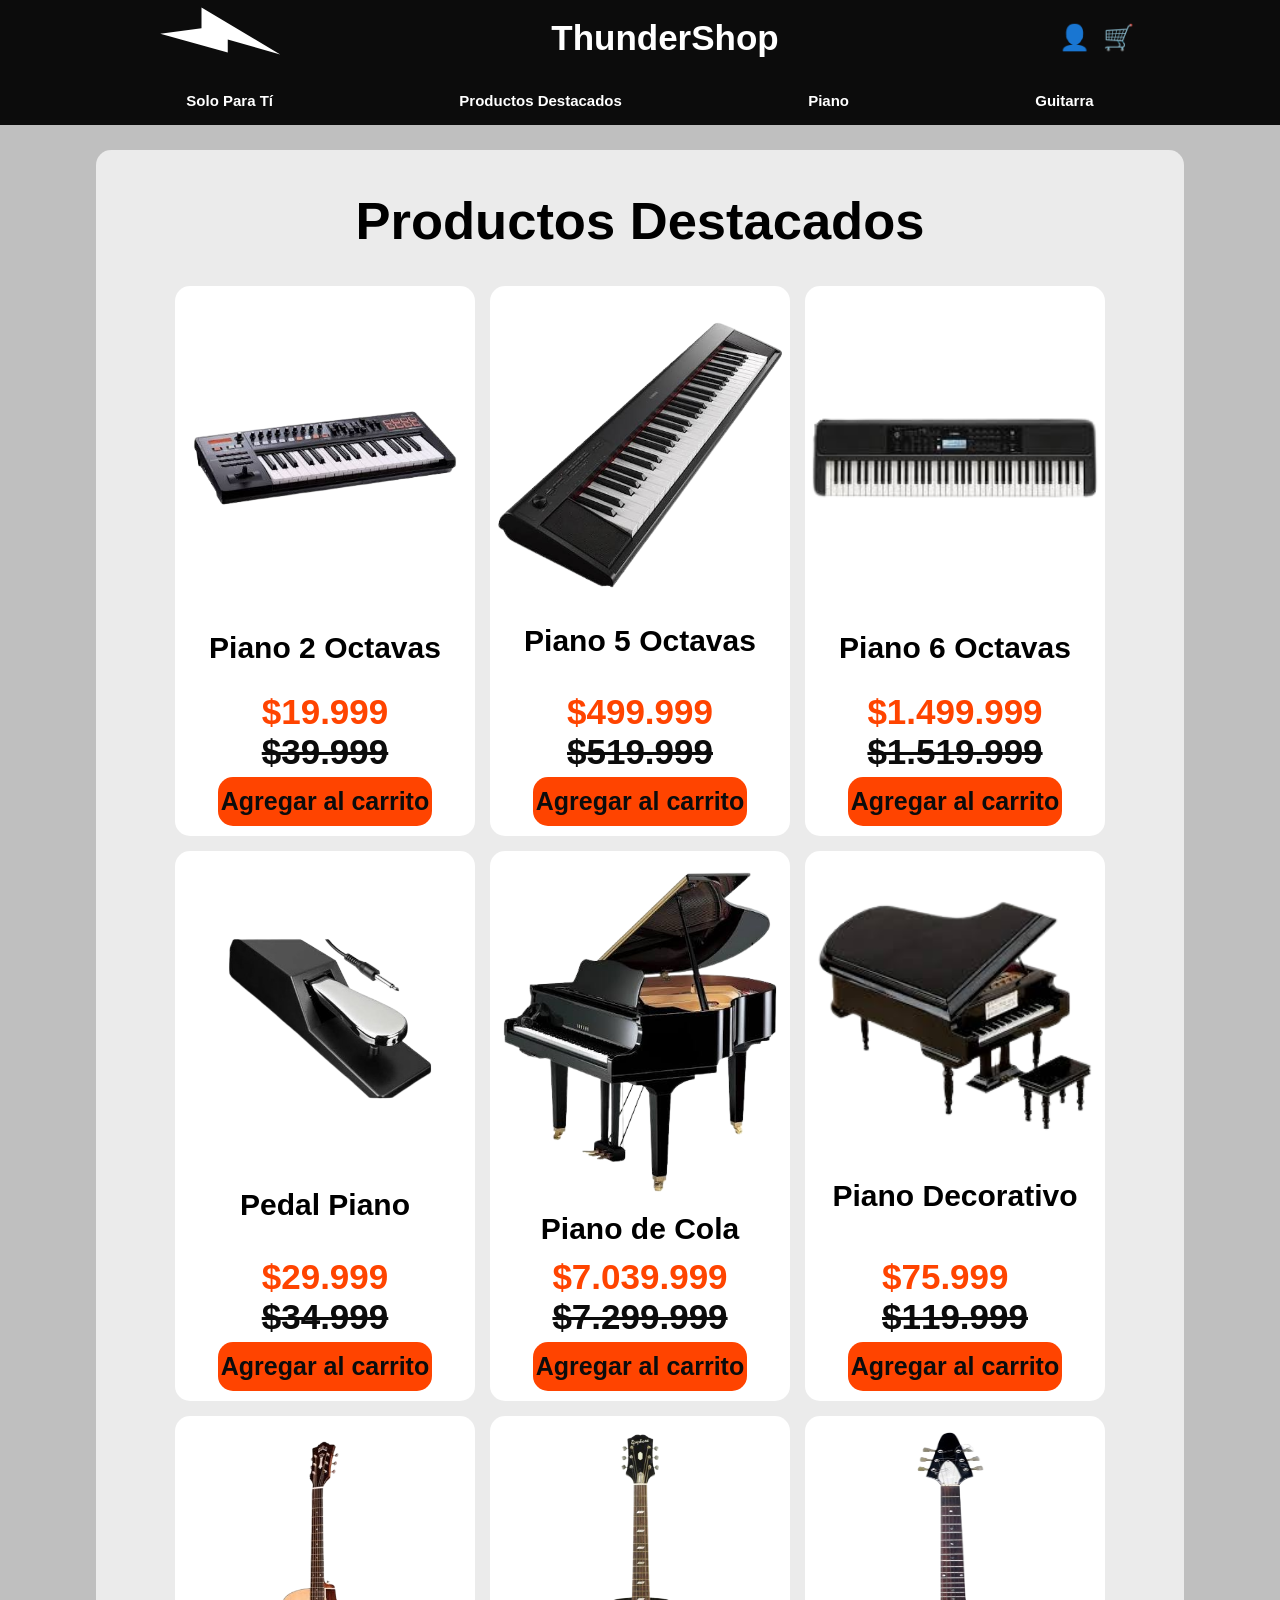
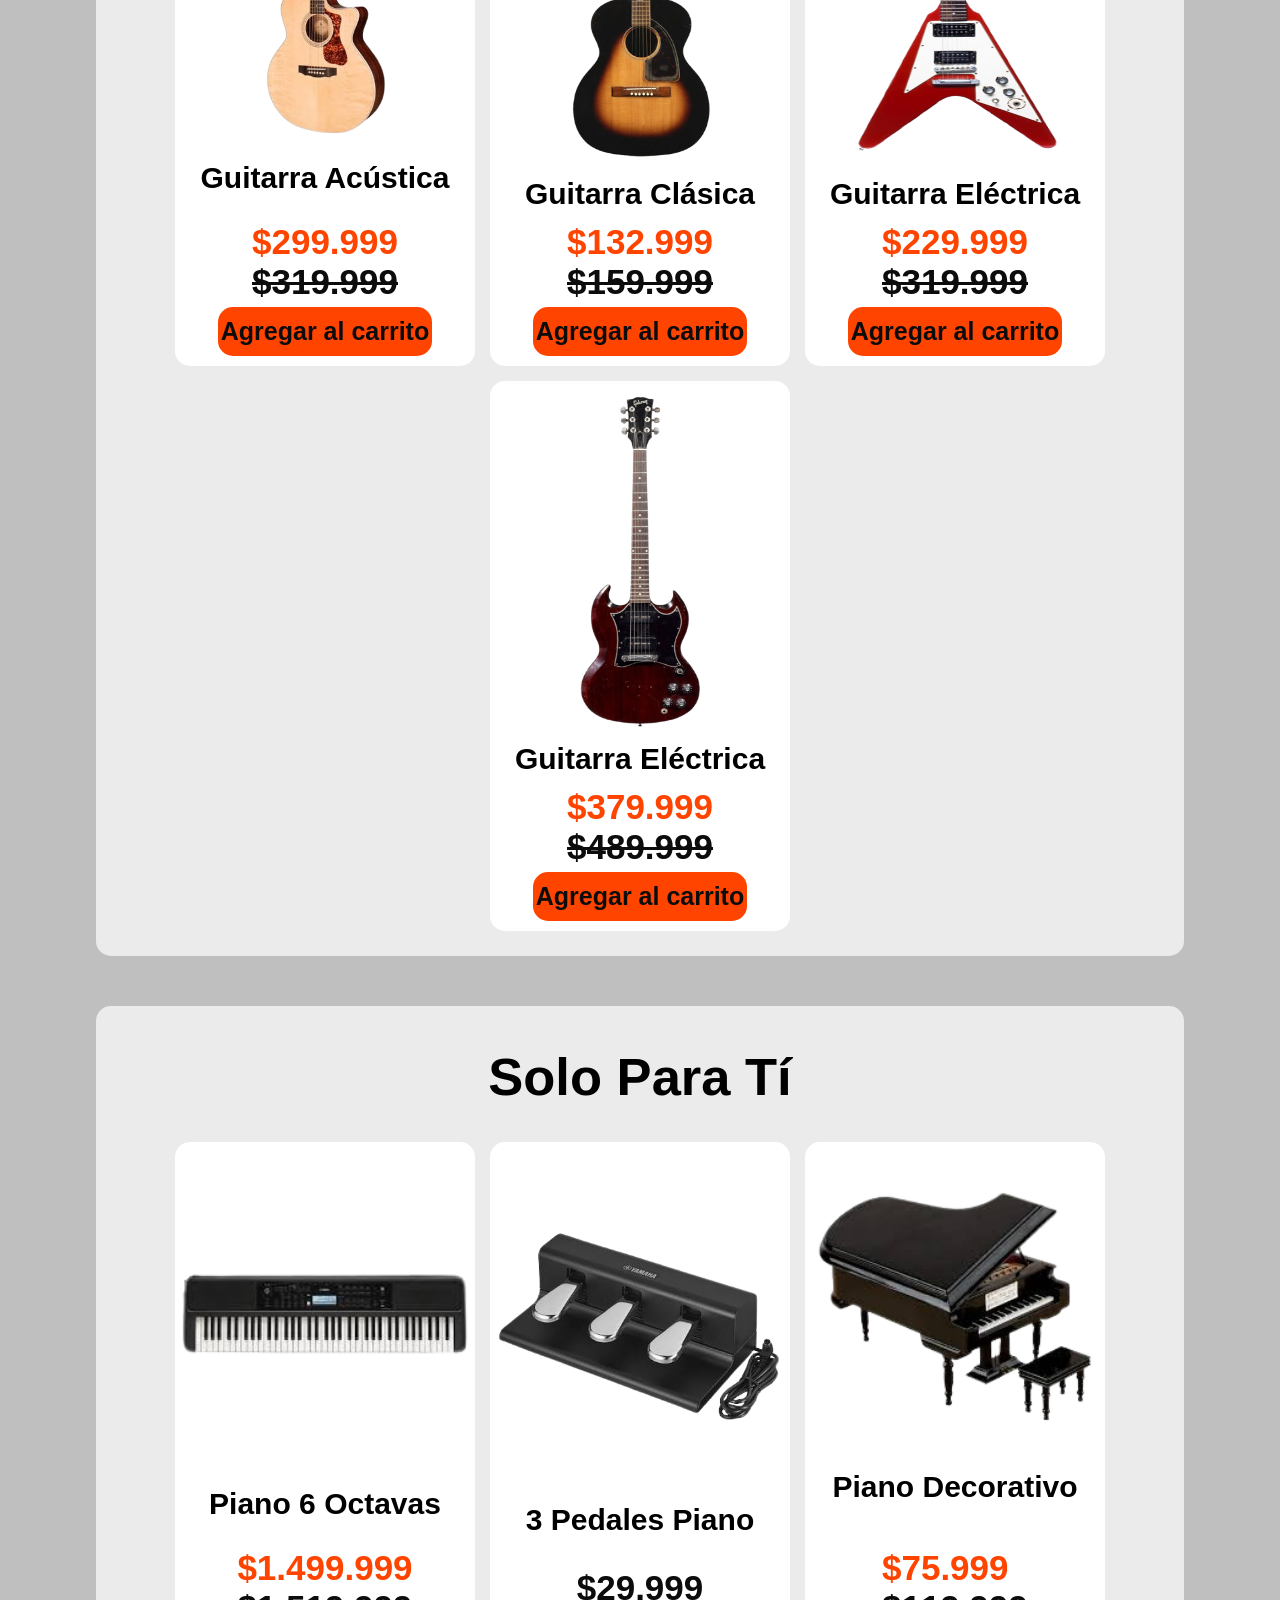
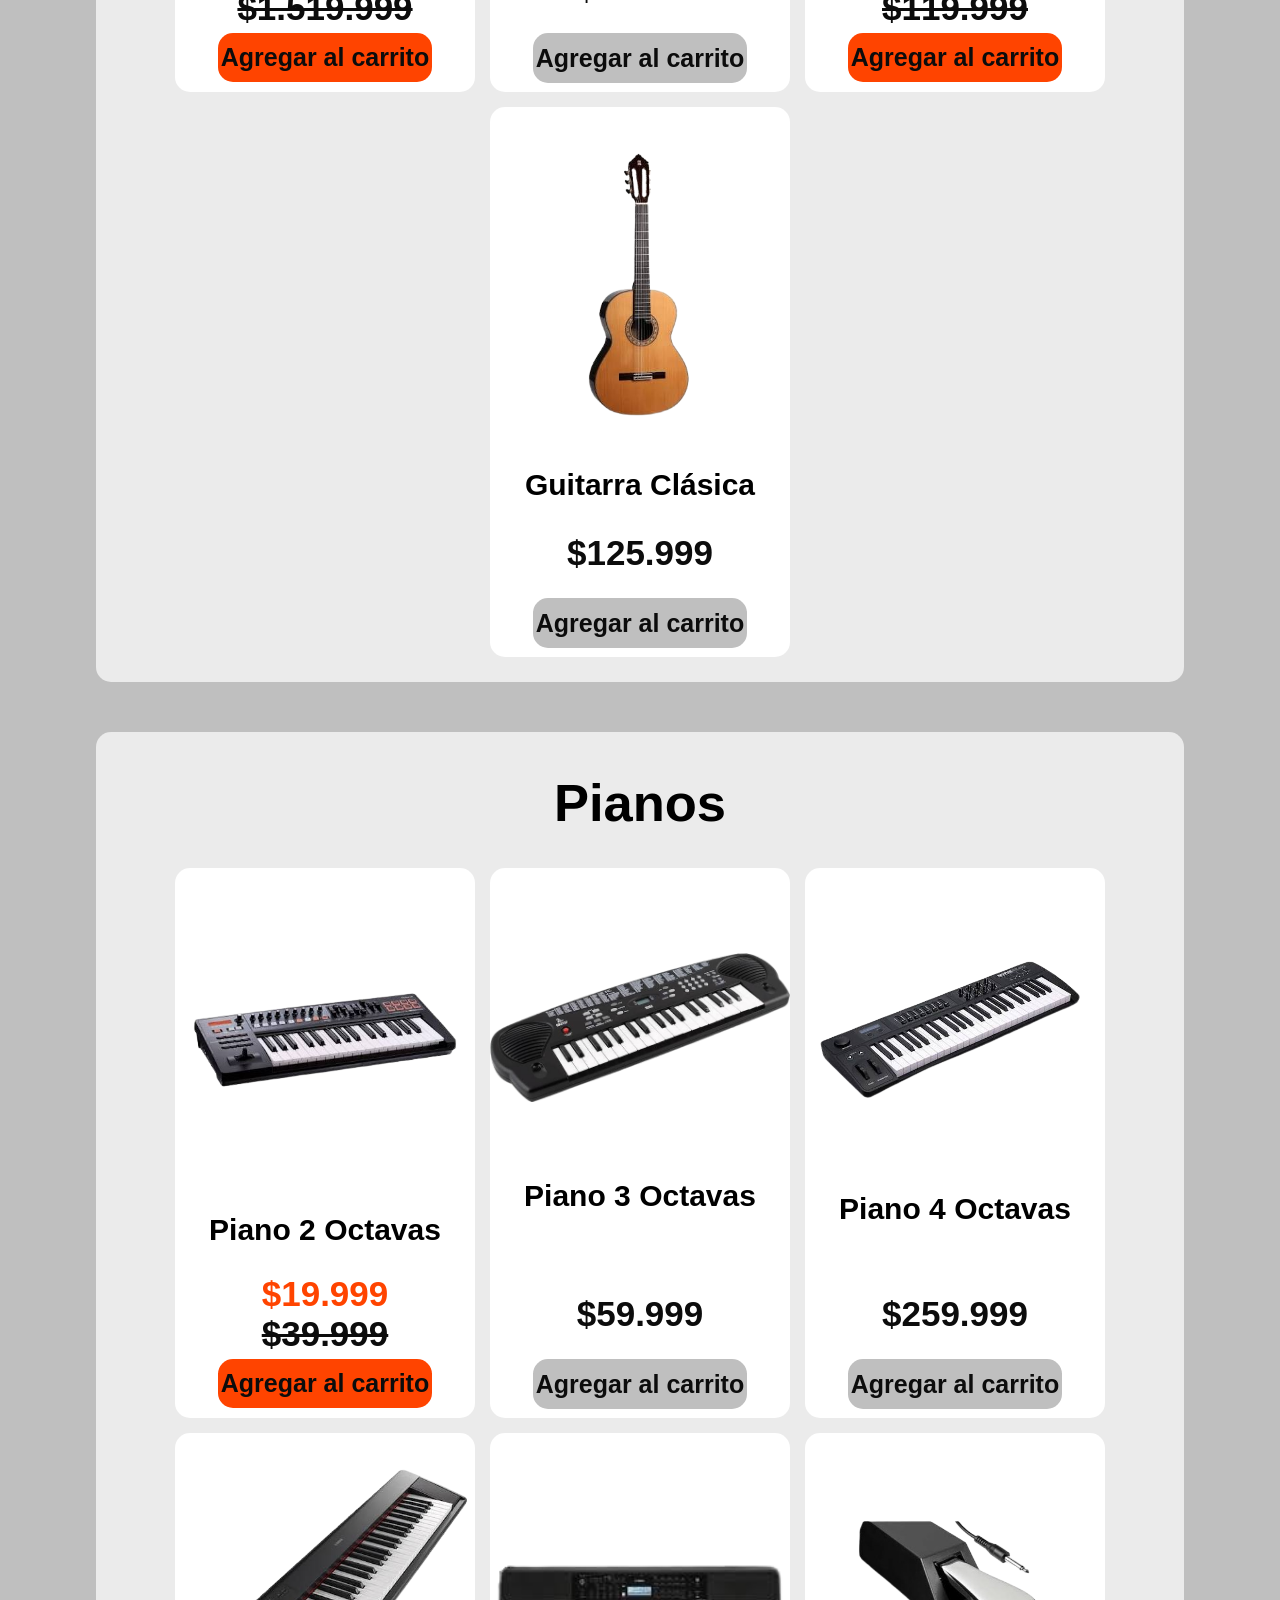
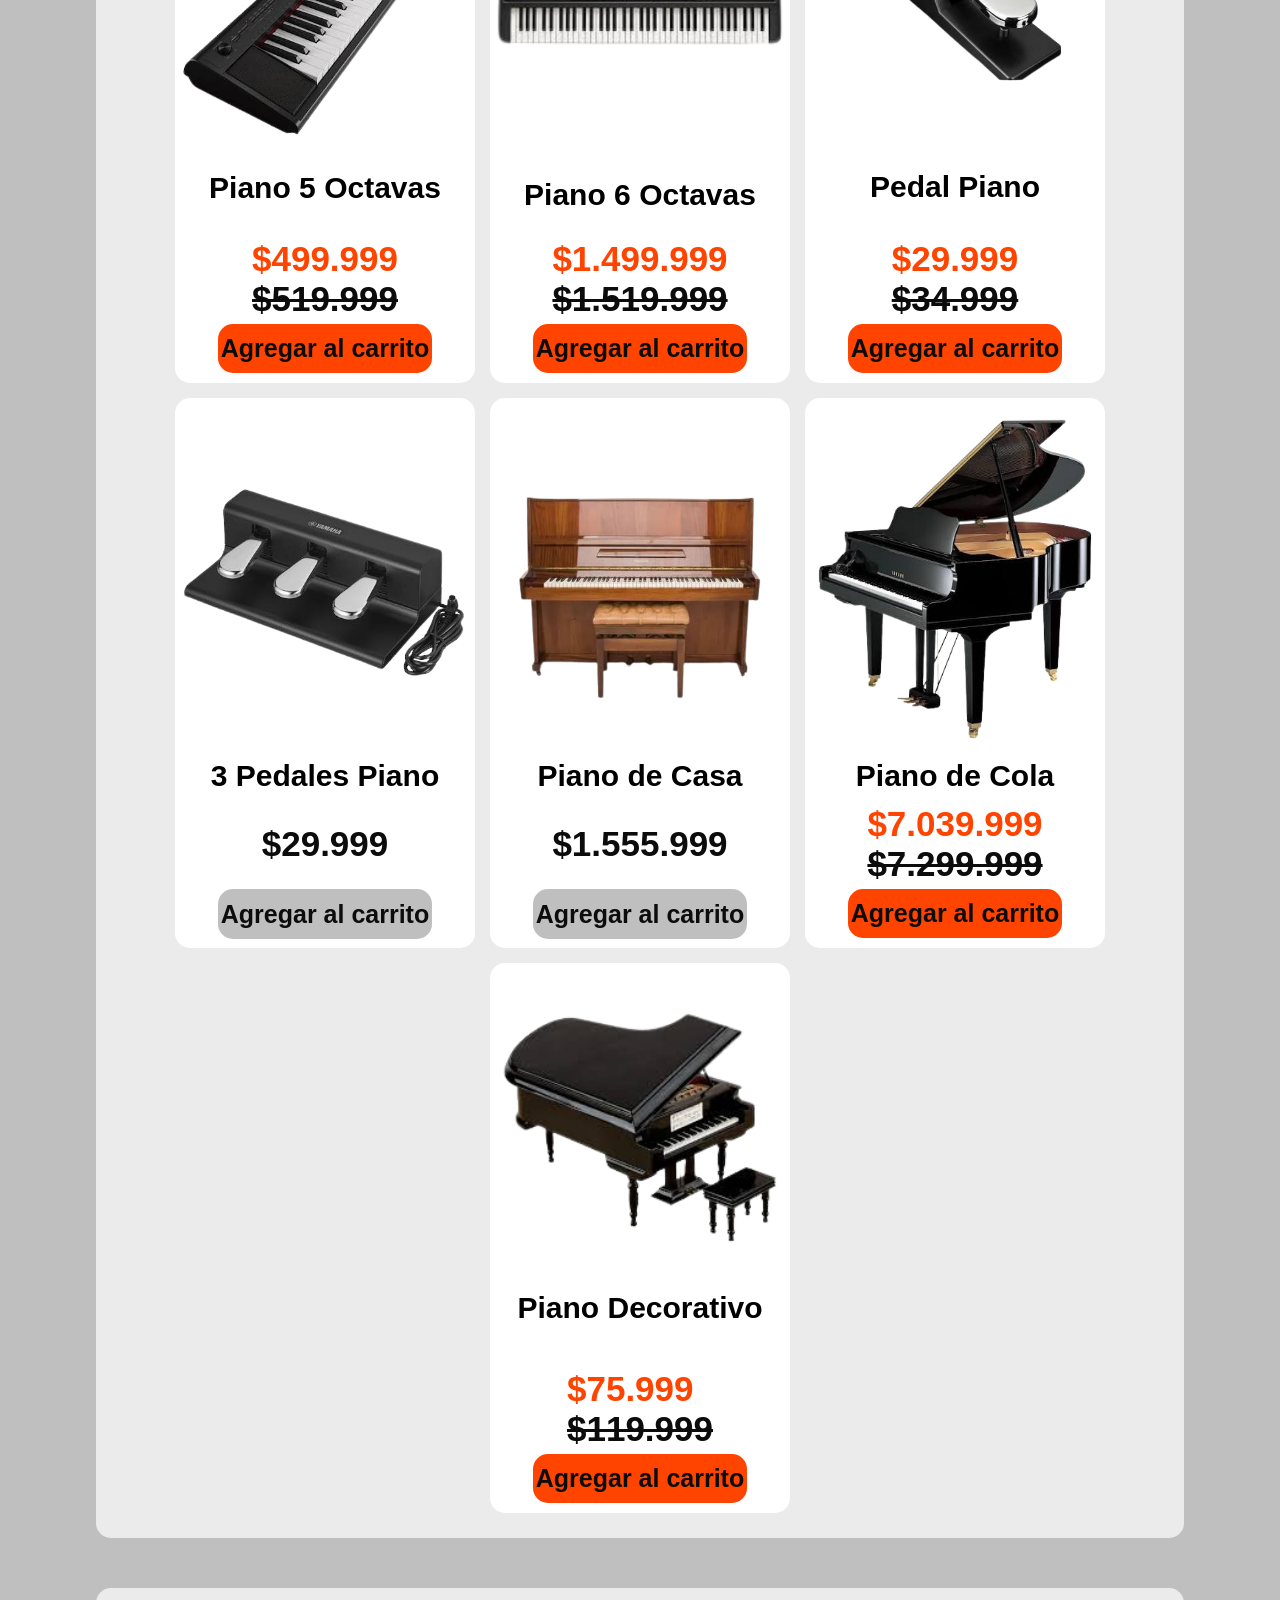
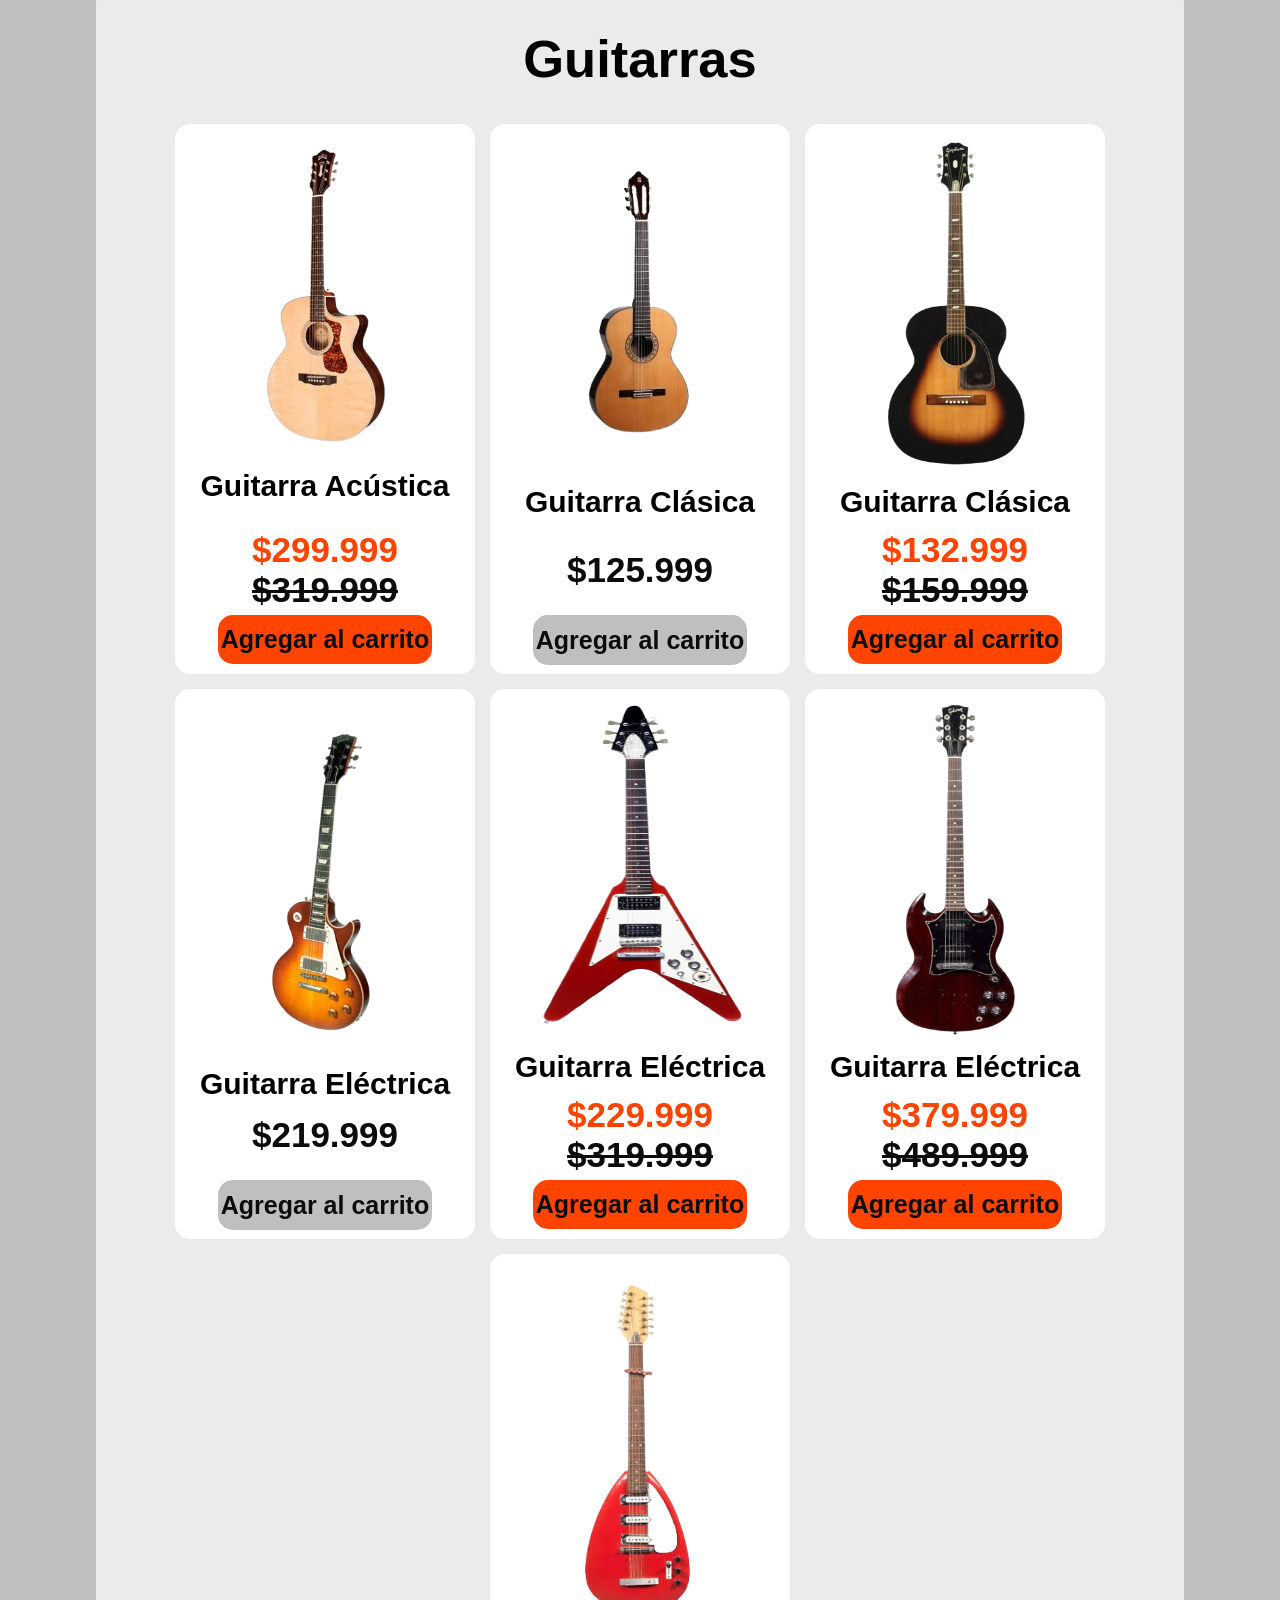
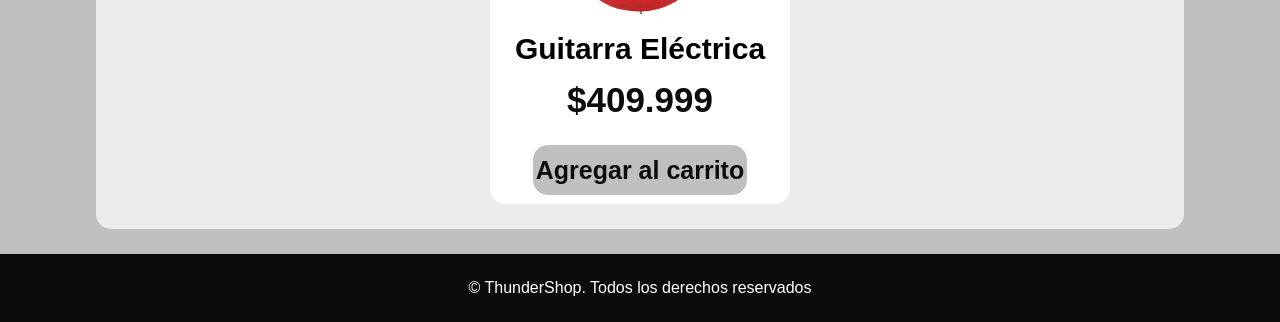
<file: index.html>
<!DOCTYPE html>
<html lang="es">

<head>
    <meta charset="UTF-8" />
    <meta name="viewport" content="width=device-width, initial-scale=1.0" />
    <title> ThunderShop </title>
    <link rel="stylesheet" href="css/style.css">
    <link rel="shortcut icon" href="assets/img/Logo.svg" type="image/x-icon">
</head>

<body>
    <header id="menu">
        <a id="logo" href="index.html">
            <svg viewBox="0 0 400 200" xmlns="http://www.w3.org/2000/svg" xmlns:c2pa="http://c2pa.org/manifest">
                <polygon points="70,90 250,140 250,105 390,145 180,20 180,75" fill="#FFFFFF" />
            </svg>
        </a>
        <h1 id="titulo">ThunderShop</h1>
        <section id="iconosUsuario">
            <a href="iniciarSesion.html">👤</a>
            <a href="carrito.html">🛒</a>
        </section>
    </header>
    <nav id="barraNavegacion">
        <a href="#SoloParaTi">Solo Para Tí</a>
        <a href="#productosDestacados">Productos Destacados</a>
        <a href="#piano">Piano</a>
        <a href="#guitarra">Guitarra</a>
    </nav>
    <main id="principal">
        <section id="productosDestacados">
            <div id="tituloProductos">
                <h2>Productos Destacados</h2>
            </div>
            <section class="productos">
                <article>
                    <div class="productoParte1">
                        <img src="assets/img/Piano2Octavas.png" alt="Piano de 2 octavas" />
                        <h3>Piano 2 Octavas</h3>
                    </div>
                    <div class="productoParte2">
                        <p class="precioOferta">$19.999</p>
                        <p class="precioNormalTachado">$39.999</p>
                    </div>
                    <button class="botonAgregarCarritoOferta">Agregar al carrito</button>
                </article>
                <article>
                    <div class="productoParte1">
                        <img src="assets/img/Piano5Octavas.png" alt="Piano de 5 octavas" />
                        <h3>Piano 5 Octavas</h3>
                    </div>
                    <div class="productoParte2">
                        <p class="precioOferta">$499.999</p>
                        <p class="precioNormalTachado">$519.999</p>
                    </div>
                    <button class="botonAgregarCarritoOferta">Agregar al carrito</button>
                </article>
                <article>
                    <div class="productoParte1">
                        <img src="assets/img/Piano6Octavas.png" alt="Piano de 6 octavas" />
                        <h3>Piano 6 Octavas</h3>
                    </div>
                    <div class="productoParte2">
                        <p class="precioOferta">$1.499.999</p>
                        <p class="precioNormalTachado">$1.519.999</p>
                    </div>
                    <button class="botonAgregarCarritoOferta">Agregar al carrito</button>
                </article>
                <article>
                    <div class="productoParte1">
                        <img src="assets/img/Piano1Pedal.png" alt="Pedal Piano" />
                        <h3>Pedal Piano</h3>
                    </div>
                    <div class="productoParte2">
                        <p class="precioOferta">$29.999</p>
                        <p class="precioNormalTachado">$34.999</p>
                    </div>
                    <button class="botonAgregarCarritoOferta">Agregar al carrito</button>
                </article>
                <article>
                    <div class="productoParte1">
                        <img src="assets/img/PianoDeCola.png" alt="Piano de Cola" />
                        <h3>Piano de Cola</h3>
                    </div>
                    <div class="productoParte2">
                        <p class="precioOferta">$7.039.999</p>
                        <p class="precioNormalTachado">$7.299.999</p>
                    </div>
                    <button class="botonAgregarCarritoOferta">Agregar al carrito</button>
                </article>
                <article>
                    <div class="productoParte1">
                        <img src="assets/img/PianoDecorativo.png" alt="Piano Decorativo" />
                        <h3>Piano Decorativo</h3>
                    </div>
                    <div class="productoParte2">
                        <p class="precioOferta">$75.999</p>
                        <p class="precioNormalTachado">$119.999</p>
                    </div>
                    <button class="botonAgregarCarritoOferta">Agregar al carrito</button>
                </article>
                <article>
                    <div class="productoParte1">
                        <img src="assets/img/GuitarraAcustica.png" alt="Guitarra Acústica" />
                        <h3>Guitarra Acústica</h3>
                    </div>
                    <div class="productoParte2">
                        <p class="precioOferta">$299.999</p>
                        <p class="precioNormalTachado">$319.999</p>
                    </div>
                    <button class="botonAgregarCarritoOferta">Agregar al carrito</button>
                </article>
                <article>
                    <div class="productoParte1">
                        <img src="assets/img/GuitarraClasica2.png" alt="Guitarra Clásica" />
                        <h3>Guitarra Clásica</h3>
                    </div>
                    <div class="productoParte2">
                        <p class="precioOferta">$132.999</p>
                        <p class="precioNormalTachado">$159.999</p>
                    </div>
                    <button class="botonAgregarCarritoOferta">Agregar al carrito</button>
                </article>
                <article>
                    <div class="productoParte1">
                        <img src="assets/img/GuitarraElectrica2.png" alt="Guitarra Eléctrica" />
                        <h3>Guitarra Eléctrica</h3>
                    </div>
                    <div class="productoParte2">
                        <p class="precioOferta">$229.999</p>
                        <p class="precioNormalTachado">$319.999</p>
                    </div>
                    <button class="botonAgregarCarritoOferta">Agregar al carrito</button>
                </article>
                <article>
                    <div class="productoParte1">
                        <img src="assets/img/GuitarraElectrica3.png" alt="Guitarra Eléctrica" />
                        <h3>Guitarra Eléctrica</h3>
                    </div>
                    <div class="productoParte2">
                        <p class="precioOferta">$379.999</p>
                        <p class="precioNormalTachado">$489.999</p>
                    </div>
                    <button class="botonAgregarCarritoOferta">Agregar al carrito</button>
                </article>
            </section>
        </section>
        <section id="SoloParaTi">
            <div id="tituloProductos">
                <h2>Solo Para Tí</h2>
            </div>
            <section class="productos">
                <article>
                    <div class="productoParte1">
                        <img src="assets/img/Piano6Octavas.png" alt="Piano de 6 octavas" />
                        <h3>Piano 6 Octavas</h3>
                    </div>
                    <div class="productoParte2">
                        <p class="precioOferta">$1.499.999</p>
                        <p class="precioNormalTachado">$1.519.999</p>
                    </div>
                    <button class="botonAgregarCarritoOferta">Agregar al carrito</button>
                </article>
                <article>
                    <div class="productoParte1">
                        <img src="assets/img/Piano3Pedales.png" alt="3 Pedales Piano" />
                        <h3>3 Pedales Piano</h3>
                    </div>
                    <div class="productoParte2">
                        <p class="precioNormal">$29.999</p>
                    </div>
                    <button class="botonAgregarCarrito">Agregar al carrito</button>
                </article>
                <article>
                    <div class="productoParte1">
                        <img src="assets/img/PianoDecorativo.png" alt="Piano Decorativo" />
                        <h3>Piano Decorativo</h3>
                    </div>
                    <div class="productoParte2">
                        <p class="precioOferta">$75.999</p>
                        <p class="precioNormalTachado">$119.999</p>
                    </div>
                    <button class="botonAgregarCarritoOferta">Agregar al carrito</button>
                </article>
                <article>
                    <div class="productoParte1">
                        <img src="assets/img/GuitarraClasica.png" alt="Guitarra Clásica" />
                        <h3>Guitarra Clásica</h3>
                    </div>
                    <div class="productoParte2">
                        <p class="precioNormal">$125.999</p>
                    </div>
                    <button class="botonAgregarCarrito">Agregar al carrito</button>
                </article>
            </section>
        </section>
        <section id="piano">
            <div id="tituloProductos">
                <h2>Pianos</h2>
            </div>
            <section class="productos">
                <article>
                    <div class="productoParte1">
                        <img src="assets/img/Piano2Octavas.png" alt="Piano de 2 octavas" />
                        <h3>Piano 2 Octavas</h3>
                    </div>
                    <div class="productoParte2">
                        <p class="precioOferta">$19.999</p>
                        <p class="precioNormalTachado">$39.999</p>
                    </div>
                    <button class="botonAgregarCarritoOferta">Agregar al carrito</button>
                </article>
                <article>
                    <div class="productoParte1">
                        <img src="assets/img/Piano3Octavas.png" alt="Piano de 3 octavas" />
                        <h3>Piano 3 Octavas</h3>
                    </div>
                    <div class="productoParte2">
                        <p class="precioNormal">$59.999</p>
                    </div>
                    <button class="botonAgregarCarrito">Agregar al carrito</button>
                </article>
                <article>
                    <div class="productoParte1">
                        <img src="assets/img/Piano4Octavas.png" alt="Piano de 4 octavas" />
                        <h3>Piano 4 Octavas</h3>
                    </div>
                    <div class="productoParte2">
                        <p class="precioNormal">$259.999</p>
                    </div>
                    <button class="botonAgregarCarrito">Agregar al carrito</button>
                </article>
                <article>
                    <div class="productoParte1">
                        <img src="assets/img/Piano5Octavas.png" alt="Piano de 5 octavas" />
                        <h3>Piano 5 Octavas</h3>
                    </div>
                    <div class="productoParte2">
                        <p class="precioOferta">$499.999</p>
                        <p class="precioNormalTachado">$519.999</p>
                    </div>
                    <button class="botonAgregarCarritoOferta">Agregar al carrito</button>
                </article>
                <article>
                    <div class="productoParte1">
                        <img src="assets/img/Piano6Octavas.png" alt="Piano de 6 octavas" />
                        <h3>Piano 6 Octavas</h3>
                    </div>
                    <div class="productoParte2">
                        <p class="precioOferta">$1.499.999</p>
                        <p class="precioNormalTachado">$1.519.999</p>
                    </div>
                    <button class="botonAgregarCarritoOferta">Agregar al carrito</button>
                </article>
                <article>
                    <div class="productoParte1">
                        <img src="assets/img/Piano1Pedal.png" alt="Pedal Piano" />
                        <h3>Pedal Piano</h3>
                    </div>
                    <div class="productoParte2">
                        <p class="precioOferta">$29.999</p>
                        <p class="precioNormalTachado">$34.999</p>
                    </div>
                    <button class="botonAgregarCarritoOferta">Agregar al carrito</button>
                </article>
                <article>
                    <div class="productoParte1">
                        <img src="assets/img/Piano3Pedales.png" alt="3 Pedales Piano" />
                        <h3>3 Pedales Piano</h3>
                    </div>
                    <div class="productoParte2">
                        <p class="precioNormal">$29.999</p>
                    </div>
                    <button class="botonAgregarCarrito">Agregar al carrito</button>
                </article>
                <article>
                    <div class="productoParte1">
                        <img src="assets/img/PianoDeCasa.png" alt="Piano de Casa" />
                        <h3>Piano de Casa</h3>
                    </div>
                    <div class="productoParte2">
                        <p class="precioNormal">$1.555.999</p>
                    </div>
                    <button class="botonAgregarCarrito">Agregar al carrito</button>
                </article>
                <article>
                    <div class="productoParte1">
                        <img src="assets/img/PianoDeCola.png" alt="Piano de Cola" />
                        <h3>Piano de Cola</h3>
                    </div>
                    <div class="productoParte2">
                        <p class="precioOferta">$7.039.999</p>
                        <p class="precioNormalTachado">$7.299.999</p>
                    </div>
                    <button class="botonAgregarCarritoOferta">Agregar al carrito</button>
                </article>
                <article>
                    <div class="productoParte1">
                        <img src="assets/img/PianoDecorativo.png" alt="Piano Decorativo" />
                        <h3>Piano Decorativo</h3>
                    </div>
                    <div class="productoParte2">
                        <p class="precioOferta">$75.999</p>
                        <p class="precioNormalTachado">$119.999</p>
                    </div>
                    <button class="botonAgregarCarritoOferta">Agregar al carrito</button>
                </article>
            </section>
        </section>
        <section id="guitarra">
            <div id="tituloProductos">
                <h2>Guitarras</h2>
            </div>
            <section class="productos">
                <article>
                    <div class="productoParte1">
                        <img src="assets/img/GuitarraAcustica.png" alt="Guitarra Acústica" />
                        <h3>Guitarra Acústica</h3>
                    </div>
                    <div class="productoParte2">
                        <p class="precioOferta">$299.999</p>
                        <p class="precioNormalTachado">$319.999</p>
                    </div>
                    <button class="botonAgregarCarritoOferta">Agregar al carrito</button>
                </article>
                <article>
                    <div class="productoParte1">
                        <img src="assets/img/GuitarraClasica.png" alt="Guitarra Clásica" />
                        <h3>Guitarra Clásica</h3>
                    </div>
                    <div class="productoParte2">
                        <p class="precioNormal">$125.999</p>
                    </div>
                    <button class="botonAgregarCarrito">Agregar al carrito</button>
                </article>
                <article>
                    <div class="productoParte1">
                        <img src="assets/img/GuitarraClasica2.png" alt="Guitarra Clásica" />
                        <h3>Guitarra Clásica</h3>
                    </div>
                    <div class="productoParte2">
                        <p class="precioOferta">$132.999</p>
                        <p class="precioNormalTachado">$159.999</p>
                    </div>
                    <button class="botonAgregarCarritoOferta">Agregar al carrito</button>
                </article>
                <article>
                    <div class="productoParte1">
                        <img src="assets/img/GuitarraElectrica.png" alt="Guitarra Eléctrica" />
                        <h3>Guitarra Eléctrica</h3>
                    </div>
                    <div class="productoParte2">
                        <p class="precioNormal">$219.999</p>
                    </div>
                    <button class="botonAgregarCarrito">Agregar al carrito</button>
                </article>
                <article>
                    <div class="productoParte1">
                        <img src="assets/img/GuitarraElectrica2.png" alt="Guitarra Eléctrica" />
                        <h3>Guitarra Eléctrica</h3>
                    </div>
                    <div class="productoParte2">
                        <p class="precioOferta">$229.999</p>
                        <p class="precioNormalTachado">$319.999</p>
                    </div>
                    <button class="botonAgregarCarritoOferta">Agregar al carrito</button>
                </article>
                <article>
                    <div class="productoParte1">
                        <img src="assets/img/GuitarraElectrica3.png" alt="Guitarra Eléctrica" />
                        <h3>Guitarra Eléctrica</h3>
                    </div>
                    <div class="productoParte2">
                        <p class="precioOferta">$379.999</p>
                        <p class="precioNormalTachado">$489.999</p>
                    </div>
                    <button class="botonAgregarCarritoOferta">Agregar al carrito</button>
                </article>
                <article>
                    <div class="productoParte1">
                        <img src="assets/img/GuitarraElectrica4.png" alt="Guitarra Eléctrica" />
                        <h3>Guitarra Eléctrica</h3>
                    </div>
                    <div class="productoParte2">
                        <p class="precioNormal">$409.999</p>
                    </div>
                    <button class="botonAgregarCarrito">Agregar al carrito</button>
                </article>
            </section>
        </section>
    </main>
    <footer id="piePagina">
        <p>&copy; ThunderShop. Todos los derechos reservados</p>
    </footer>
    <section id="anuncioPrincipal">
        <article>
            <span>🔥🔥🔥🔥🔥</span>
            <h2>Ofertas imperdibles <br>hasta <span>20% OFF</span></h2>
            <p>Envío gratis en tu primera compra. Solo por hoy.</p>
            <a class="botonCerrarAnuncioPrincipal" href="#SoloParaTi">Ver Productos</a>
            <button class="botonCerrarAnuncioPrincipal">Cerrar</button>
        </article>
    </section>
    <script src="js/agregarProductoCarrito.js"></script>
    <script src="js/anuncioPrincipal.js"></script>
</body>

</html>
</file>
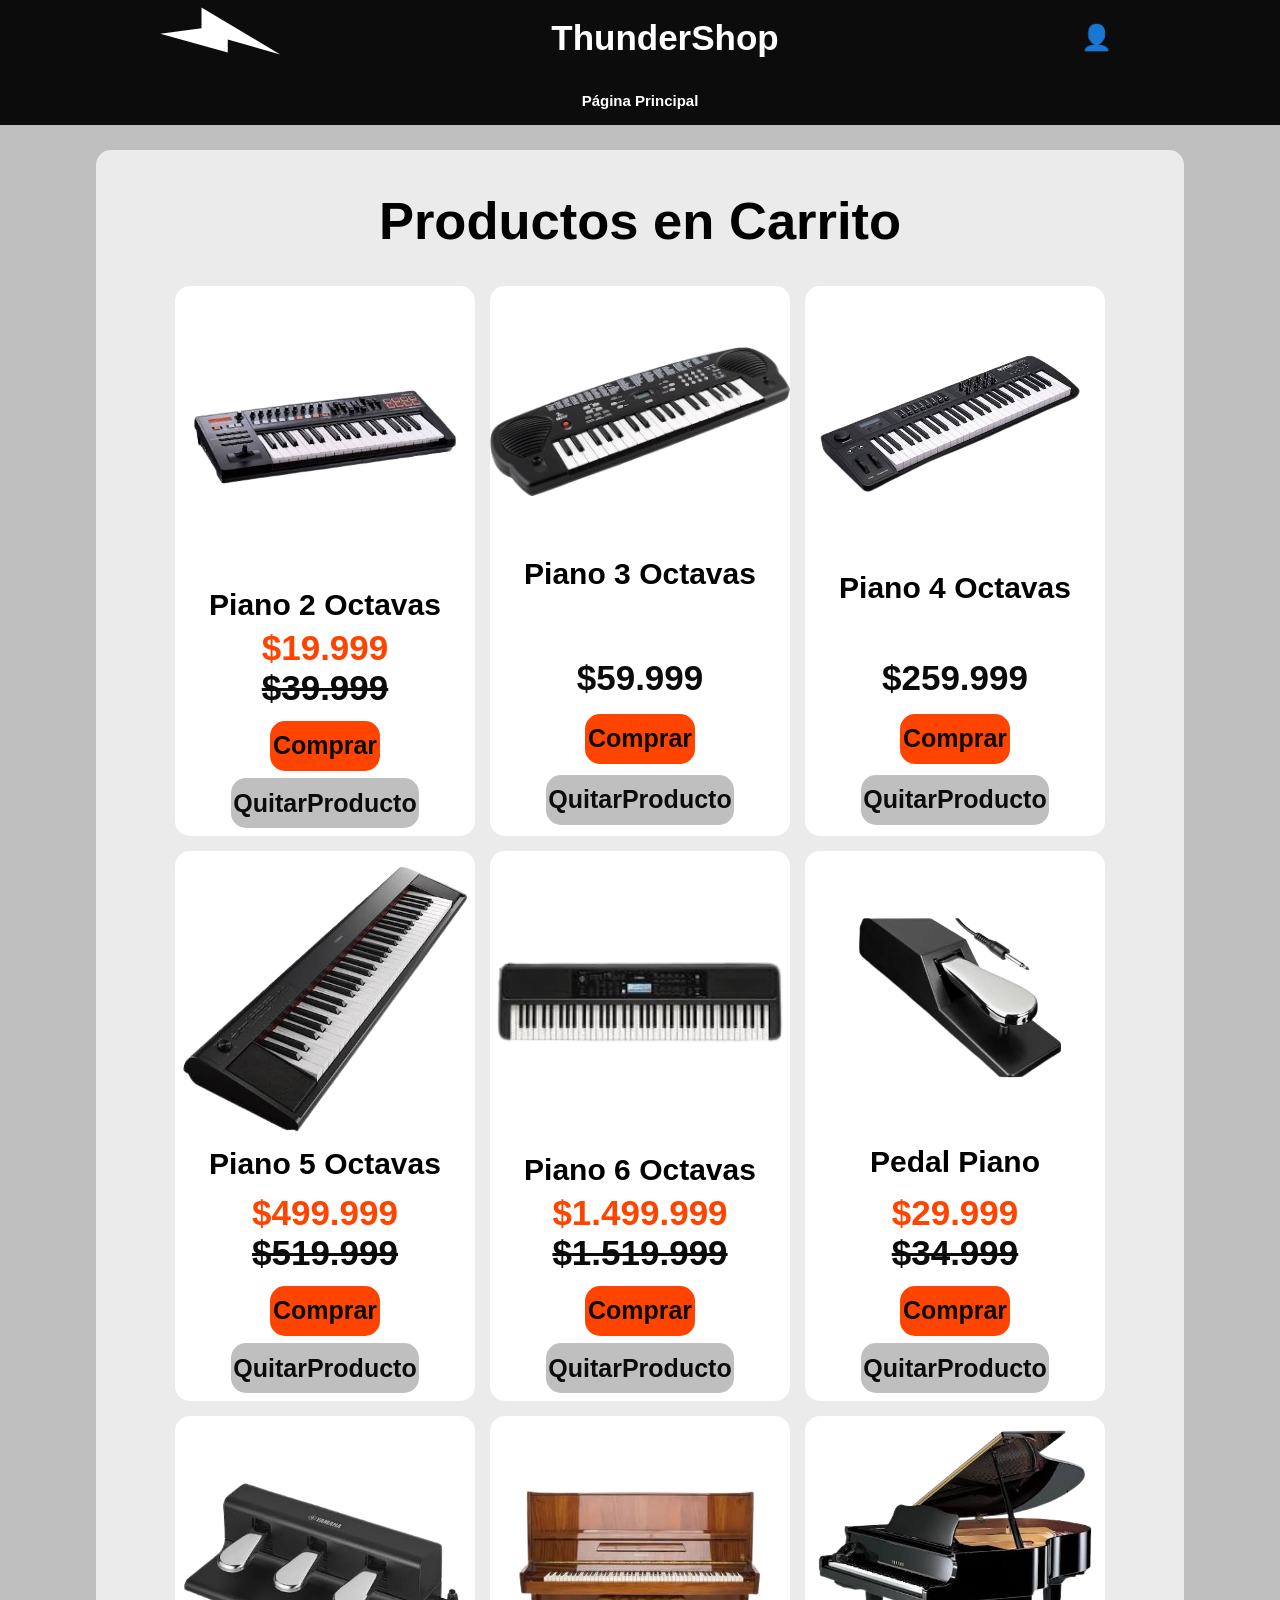
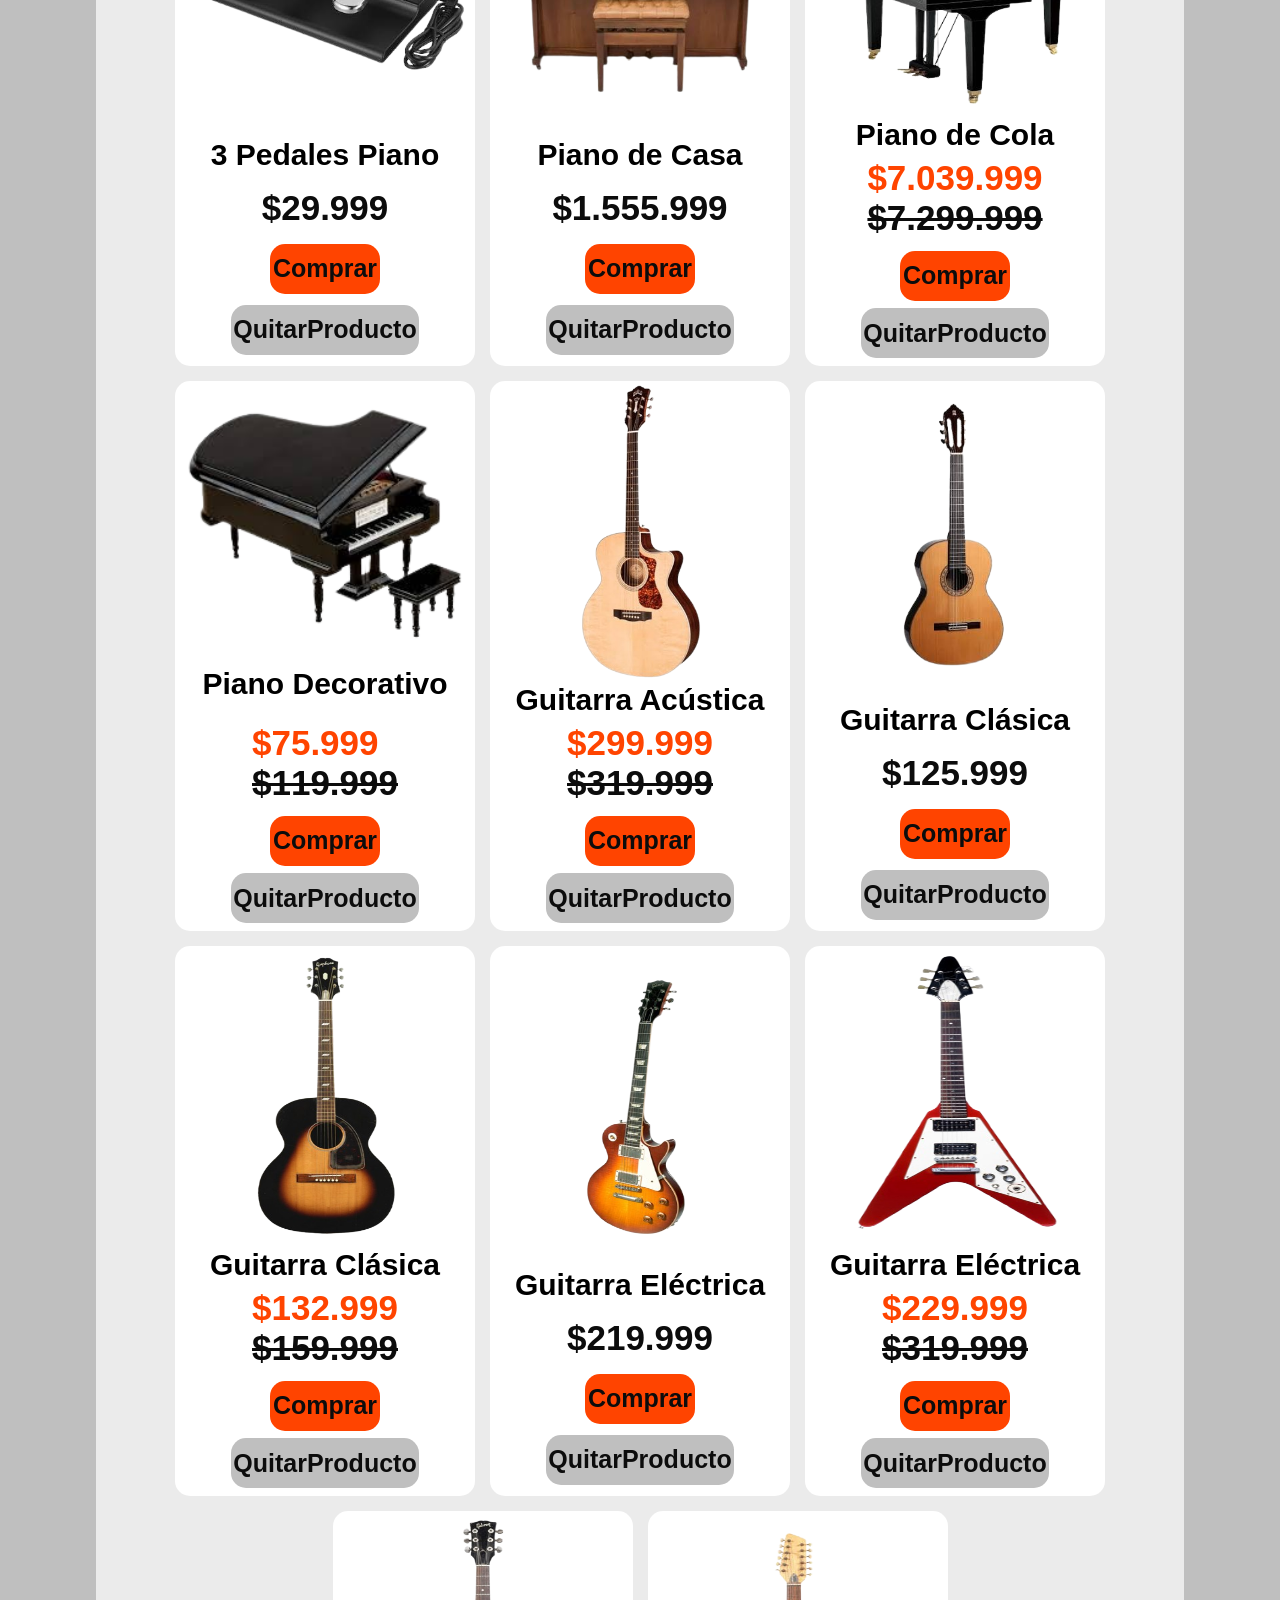
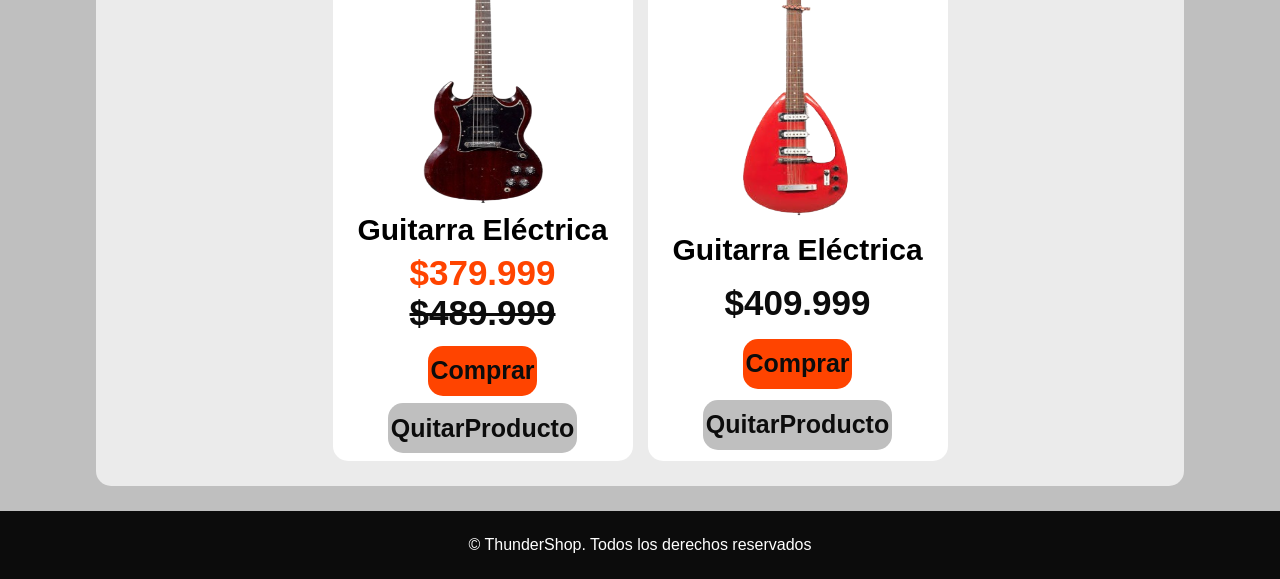
<file: carrito.html>
<!DOCTYPE html>
<html lang="es">

<head>
    <meta charset="UTF-8" />
    <meta name="viewport" content="width=device-width, initial-scale=1.0" />
    <title> ThunderShop </title>
    <link rel="stylesheet" href="css/carrito.css">
    <link rel="shortcut icon" href="assets/img/Logo.svg" type="image/x-icon">
</head>

<body>
    <header id="menu">
        <a id="logo" href="index.html">
            <svg viewBox="0 0 400 200" xmlns="http://www.w3.org/2000/svg" xmlns:c2pa="http://c2pa.org/manifest">
                <polygon points="70,90 250,140 250,105 390,145 180,20 180,75" fill="#FFFFFF" />
            </svg>
        </a>
        <h1 id="titulo">ThunderShop</h1>
        <section id="iconosUsuario">
            <a href="iniciarSesion.html">👤</a>
        </section>
    </header>
    <nav id="barraNavegacion">
        <a href="index.html">Página Principal</a>
    </nav>
    <main id="principal">
        <section id="productosCarrito">
            <div id="tituloProductos">
                <h2>Productos en Carrito</h2>
            </div>
            <section class="productos">
                <article>
                    <div class="productoParte1">
                        <img src="assets/img/Piano2Octavas.png" alt="Piano de 2 octavas" />
                        <h3>Piano 2 Octavas</h3>
                    </div>
                    <div class="productoParte2">
                        <p class="precioOferta">$19.999</p>
                        <p class="precioNormalTachado">$39.999</p>
                    </div>
                    <div class="productoBotones">
                        <button class="botonAgregarCarritoOferta">Comprar</button>
                        <button class="botonAgregarCarrito">QuitarProducto</button>
                    </div>
                </article>
                <article>
                    <div class="productoParte1">
                        <img src="assets/img/Piano3Octavas.png" alt="Piano de 3 octavas" />
                        <h3>Piano 3 Octavas</h3>
                    </div>
                    <div class="productoParte2">
                        <p class="precioNormal">$59.999</p>
                    </div>
                    <div class="productoBotones">
                        <button class="botonAgregarCarritoOferta">Comprar</button>
                        <button class="botonAgregarCarrito">QuitarProducto</button>
                    </div>
                </article>
                <article>
                    <div class="productoParte1">
                        <img src="assets/img/Piano4Octavas.png" alt="Piano de 4 octavas" />
                        <h3>Piano 4 Octavas</h3>
                    </div>
                    <div class="productoParte2">
                        <p class="precioNormal">$259.999</p>
                    </div>
                    <div class="productoBotones">
                        <button class="botonAgregarCarritoOferta">Comprar</button>
                        <button class="botonAgregarCarrito">QuitarProducto</button>
                    </div>
                </article>
                <article>
                    <div class="productoParte1">
                        <img src="assets/img/Piano5Octavas.png" alt="Piano de 5 octavas" />
                        <h3>Piano 5 Octavas</h3>
                    </div>
                    <div class="productoParte2">
                        <p class="precioOferta">$499.999</p>
                        <p class="precioNormalTachado">$519.999</p>
                    </div>
                    <div class="productoBotones">
                        <button class="botonAgregarCarritoOferta">Comprar</button>
                        <button class="botonAgregarCarrito">QuitarProducto</button>
                    </div>
                </article>
                <article>
                    <div class="productoParte1">
                        <img src="assets/img/Piano6Octavas.png" alt="Piano de 6 octavas" />
                        <h3>Piano 6 Octavas</h3>
                    </div>
                    <div class="productoParte2">
                        <p class="precioOferta">$1.499.999</p>
                        <p class="precioNormalTachado">$1.519.999</p>
                    </div>
                    <div class="productoBotones">
                        <button class="botonAgregarCarritoOferta">Comprar</button>
                        <button class="botonAgregarCarrito">QuitarProducto</button>
                    </div>
                </article>
                <article>
                    <div class="productoParte1">
                        <img src="assets/img/Piano1Pedal.png" alt="Pedal Piano" />
                        <h3>Pedal Piano</h3>
                    </div>
                    <div class="productoParte2">
                        <p class="precioOferta">$29.999</p>
                        <p class="precioNormalTachado">$34.999</p>
                    </div>
                    <div class="productoBotones">
                        <button class="botonAgregarCarritoOferta">Comprar</button>
                        <button class="botonAgregarCarrito">QuitarProducto</button>
                    </div>
                </article>
                <article>
                    <div class="productoParte1">
                        <img src="assets/img/Piano3Pedales.png" alt="3 Pedales Piano" />
                        <h3>3 Pedales Piano</h3>
                    </div>
                    <div class="productoParte2">
                        <p class="precioNormal">$29.999</p>
                    </div>
                    <div class="productoBotones">
                        <button class="botonAgregarCarritoOferta">Comprar</button>
                        <button class="botonAgregarCarrito">QuitarProducto</button>
                    </div>
                </article>
                <article>
                    <div class="productoParte1">
                        <img src="assets/img/PianoDeCasa.png" alt="Piano de Casa" />
                        <h3>Piano de Casa</h3>
                    </div>
                    <div class="productoParte2">
                        <p class="precioNormal">$1.555.999</p>
                    </div>
                    <div class="productoBotones">
                        <button class="botonAgregarCarritoOferta">Comprar</button>
                        <button class="botonAgregarCarrito">QuitarProducto</button>
                    </div>
                </article>
                <article>
                    <div class="productoParte1">
                        <img src="assets/img/PianoDeCola.png" alt="Piano de Cola" />
                        <h3>Piano de Cola</h3>
                    </div>
                    <div class="productoParte2">
                        <p class="precioOferta">$7.039.999</p>
                        <p class="precioNormalTachado">$7.299.999</p>
                    </div>
                    <div class="productoBotones">
                        <button class="botonAgregarCarritoOferta">Comprar</button>
                        <button class="botonAgregarCarrito">QuitarProducto</button>
                    </div>
                </article>
                <article>
                    <div class="productoParte1">
                        <img src="assets/img/PianoDecorativo.png" alt="Piano Decorativo" />
                        <h3>Piano Decorativo</h3>
                    </div>
                    <div class="productoParte2">
                        <p class="precioOferta">$75.999</p>
                        <p class="precioNormalTachado">$119.999</p>
                    </div>
                    <div class="productoBotones">
                        <button class="botonAgregarCarritoOferta">Comprar</button>
                        <button class="botonAgregarCarrito">QuitarProducto</button>
                    </div>
                </article>
                <article>
                    <div class="productoParte1">
                        <img src="assets/img/GuitarraAcustica.png" alt="Guitarra Acústica" />
                        <h3>Guitarra Acústica</h3>
                    </div>
                    <div class="productoParte2">
                        <p class="precioOferta">$299.999</p>
                        <p class="precioNormalTachado">$319.999</p>
                    </div>
                    <div class="productoBotones">
                        <button class="botonAgregarCarritoOferta">Comprar</button>
                        <button class="botonAgregarCarrito">QuitarProducto</button>
                    </div>
                </article>
                <article>
                    <div class="productoParte1">
                        <img src="assets/img/GuitarraClasica.png" alt="Guitarra Clásica" />
                        <h3>Guitarra Clásica</h3>
                    </div>
                    <div class="productoParte2">
                        <p class="precioNormal">$125.999</p>
                    </div>
                    <div class="productoBotones">
                        <button class="botonAgregarCarritoOferta">Comprar</button>
                        <button class="botonAgregarCarrito">QuitarProducto</button>
                    </div>
                </article>
                <article>
                    <div class="productoParte1">
                        <img src="assets/img/GuitarraClasica2.png" alt="Guitarra Clásica" />
                        <h3>Guitarra Clásica</h3>
                    </div>
                    <div class="productoParte2">
                        <p class="precioOferta">$132.999</p>
                        <p class="precioNormalTachado">$159.999</p>
                    </div>
                    <div class="productoBotones">
                        <button class="botonAgregarCarritoOferta">Comprar</button>
                        <button class="botonAgregarCarrito">QuitarProducto</button>
                    </div>
                </article>
                <article>
                    <div class="productoParte1">
                        <img src="assets/img/GuitarraElectrica.png" alt="Guitarra Eléctrica" />
                        <h3>Guitarra Eléctrica</h3>
                    </div>
                    <div class="productoParte2">
                        <p class="precioNormal">$219.999</p>
                    </div>
                    <div class="productoBotones">
                        <button class="botonAgregarCarritoOferta">Comprar</button>
                        <button class="botonAgregarCarrito">QuitarProducto</button>
                    </div>
                </article>
                <article>
                    <div class="productoParte1">
                        <img src="assets/img/GuitarraElectrica2.png" alt="Guitarra Eléctrica" />
                        <h3>Guitarra Eléctrica</h3>
                    </div>
                    <div class="productoParte2">
                        <p class="precioOferta">$229.999</p>
                        <p class="precioNormalTachado">$319.999</p>
                    </div>
                    <div class="productoBotones">
                        <button class="botonAgregarCarritoOferta">Comprar</button>
                        <button class="botonAgregarCarrito">QuitarProducto</button>
                    </div>
                </article>
                <article>
                    <div class="productoParte1">
                        <img src="assets/img/GuitarraElectrica3.png" alt="Guitarra Eléctrica" />
                        <h3>Guitarra Eléctrica</h3>
                    </div>
                    <div class="productoParte2">
                        <p class="precioOferta">$379.999</p>
                        <p class="precioNormalTachado">$489.999</p>
                    </div>
                    <div class="productoBotones">
                        <button class="botonAgregarCarritoOferta">Comprar</button>
                        <button class="botonAgregarCarrito">QuitarProducto</button>
                    </div>
                </article>
                <article>
                    <div class="productoParte1">
                        <img src="assets/img/GuitarraElectrica4.png" alt="Guitarra Eléctrica" />
                        <h3>Guitarra Eléctrica</h3>
                    </div>
                    <div class="productoParte2">
                        <p class="precioNormal">$409.999</p>
                    </div>
                    <div class="productoBotones">
                        <button class="botonAgregarCarritoOferta">Comprar</button>
                        <button class="botonAgregarCarrito">QuitarProducto</button>
                    </div>
                </article>
            </section>
        </section>
    </main>
    <footer id="piePagina">
        <p>&copy; ThunderShop. Todos los derechos reservados</p>
    </footer>
    <section id="anuncioQuitarProducto">

    </section>
    <script src="js/quitarComprarProductoCarrito.js"></script>
    <script src=""></script>
</body>

</html>
</file>
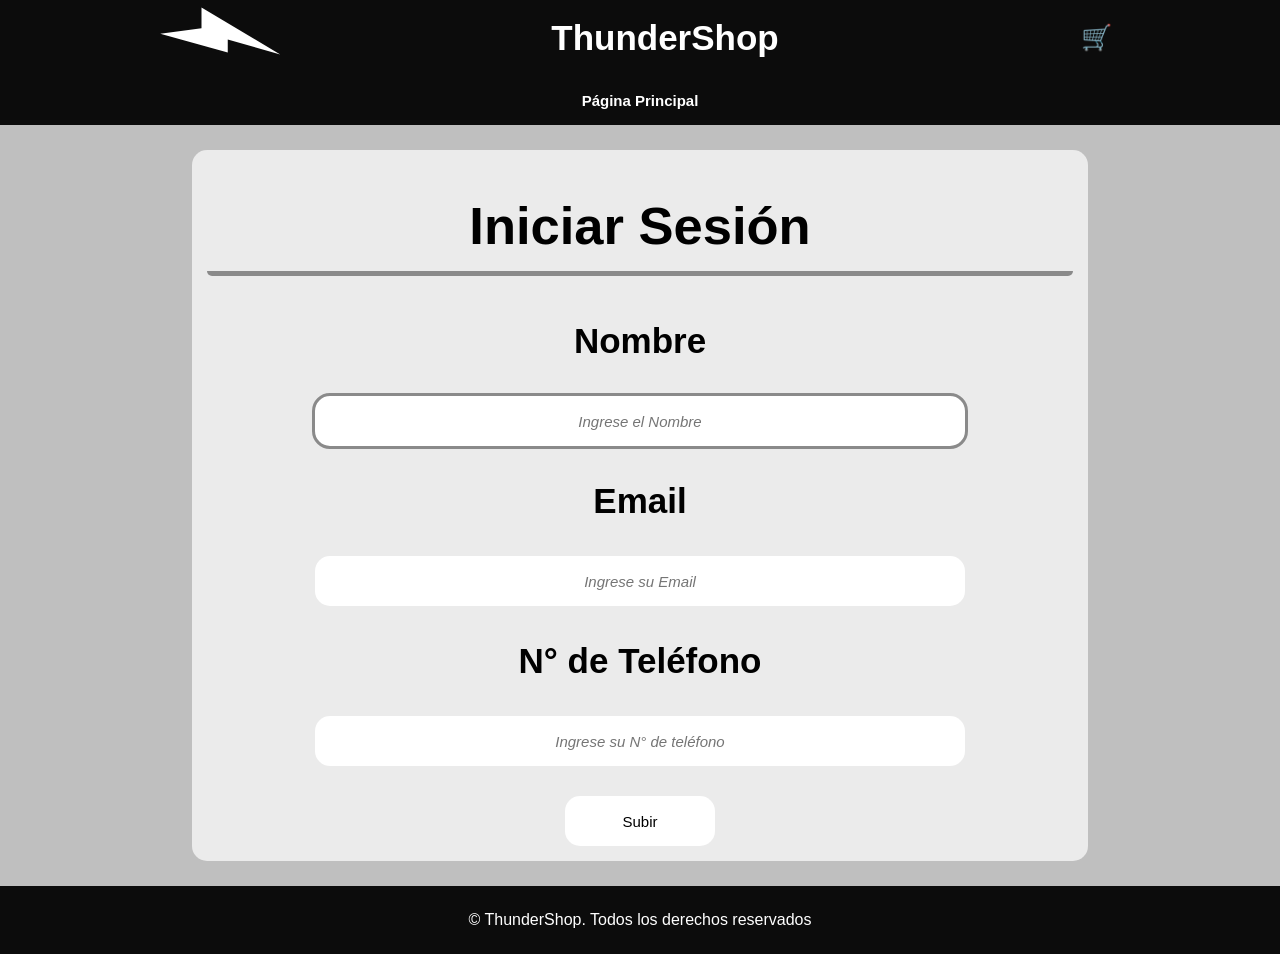
<file: iniciarSesion.html>
<!DOCTYPE html>
<html lang="es">

<head>
    <meta charset="UTF-8" />
    <meta name="viewport" content="width=device-width, initial-scale=1.0" />
    <title> ThunderShop </title>
    <link rel="stylesheet" href="css/iniciarSesion.css">
    <link rel="shortcut icon" href="assets/img/Logo.svg" type="image/x-icon">
</head>

<body>
    <header id="menu">
        <a id="logo" href="index.html">
            <svg viewBox="0 0 400 200" xmlns="http://www.w3.org/2000/svg" xmlns:c2pa="http://c2pa.org/manifest">
                <polygon points="70,90 250,140 250,105 390,145 180,20 180,75" fill="#FFFFFF" />
            </svg>
        </a>
        <h1 id="titulo">ThunderShop</h1>
        <section id="iconosUsuario">
            <a href="carrito.html">🛒</a>
        </section>
    </header>
    <nav id="barraNavegacion">
        <a href="index.html">Página Principal</a>
    </nav>
    <main id="principal">
        <form id="iniciarSesion" method="post">
            <div id="tituloIniciarSesion">
                <h2>Iniciar Sesión</h2>
            </div>
            <label for="nombreUsuario">Nombre</label>
            <input id="nombreUsuario" name="nombreUsuario" type="text" maxlength="25" minlength="4" autofocus placeholder="Ingrese el Nombre" required>
            <label for="email">Email</label>
            <input id="email" name="email" type="email" required placeholder="Ingrese su Email">
            <label for="numeroTelefono">N° de Teléfono</label>
            <input id="numeroTelefono" name="numeroTelefono" type="tel" required placeholder="Ingrese su N° de teléfono">
            <button type="submit">Subir</button>
        </form>
    </main>
    <footer id="piePagina">
        <p>&copy; ThunderShop. Todos los derechos reservados</p>
    </footer>
    <section id="anuncioQuitarProducto">

    </section>
    <script src="js/quitarComprarProductoCarrito.js"></script>
    <script src=""></script>
</body>

</html>
</file>
<file: css/style.css>
:root {
    --black: #0c0c0c;
    --blackOpacity: #0c0c0c6f;
    --grayWhite: #bfbfbf;
    --grayVeryWhite: #ebebeb;
    --white: #FFFFFF;
    --orange: #ff4400;
}

* {
    margin: 0;
    padding: 0;
    box-sizing: border-box;
    /* outline: 1px blue solid; */
    font-family: Arial, Helvetica, sans-serif;
}

/* SELECTORES POR PALABRA CLAVE */

html {
    scroll-behavior: smooth;
}

section {
    scroll-margin-top: 80px;
}


/* HEADER */

#menu {
    width: 100%;
    height: 100%;
    background-color: var(--black);
    display: flex;
    justify-content: space-around;
    align-items: center;
    flex-wrap: wrap;
}

/* LOGO */

#logo {
    width: 150px;
    height: 100%;
    display: flex;
    justify-content: center;
    align-items: center;
    transition: transform 0.6s ease;
    transform: scale(1);
}

#logo:hover {
    transform: scale(1.2);
}

/* TÍTULO PRINCIPAL */

#titulo {
    font-size: 35px;
    color: var(--white);
}

/* ÍCONOS DEL USUARIO */

#iconosUsuario {
    width: 100px;
    height: 100%;
    display: flex;
    justify-content: space-evenly;
    align-items: center;
}

#iconosUsuario a {
    font-size: 25px;
    background-color: none;
    cursor: pointer;
    color: none;
    display: flex;
    justify-content: center;
    align-items: center;
    text-decoration: none;
    transition: transform 0.6s ease;
    transform: scale(1);
}

#iconosUsuario a:hover {
    transform: scale(1.2);
}

/* BARRA DE NAVEGACIÓN */

#barraNavegacion {
    width: 100%;
    height: 100%;
    background-color: var(--black);
    display: flex;
    justify-content: space-evenly;
    align-items: center;
    flex-wrap: wrap;
}

#barraNavegacion a {
    height: 50px;
    font-size: 15px;
    opacity: 1;
    color: var(--white);
    text-align: center;
    font-weight: bolder;
    text-decoration: none;
    display: flex;
    justify-content: center;
    align-items: center;
}

#barraNavegacion a:hover {
    opacity: 0.7;
}

/* MAIN */

#principal {
    width: 100%;
    height: 100%;
    background-color: var(--grayWhite);
    display: flex;
    justify-content: space-evenly;
    align-items: center;
    flex-direction: column;
}

/* ANUNCIO PRINCIPAL */

#anuncioPrincipal {
    width: 100%;
    height: 100%;
    top: 0;
    left: 0;
    background-color: var(--blackOpacity);
    position: fixed;
    display: none;
    justify-content: center;
    align-items: center;
}

/* PRODUCTOS PRINCIPALES */

#anuncioPrincipal article {
    width: 50%;
    height: 75%;
    row-gap: 25px;
    padding: 25px 0px 25px 0px;
    margin: 25px 0px 25px 0px;
    border-radius: 15px;
    border: 10px var(--black) solid;
    background-color: var(--white);
    display: flex;
    justify-content: space-around;
    align-items: center;
    flex-direction: column;
    animation: scaleOnOff 1s;
}

/* SPAN */

#anuncioPrincipal article span {
    font-size: 50px;
    text-align: center;
}

/* H1 */

#anuncioPrincipal article h2 {
    font-size: 50px;
    text-align: center;
}

/* PÁRRAFO */

#anuncioPrincipal article p {
    font-size: 15px;
    font-weight: bolder;
    text-align: center;
}

/* LINK COMPRAR */

#anuncioPrincipal article a {
    font-size: 40px;
    padding: 15px;
    border-radius: 15px;
    border: 3px var(--blackOpacity) solid;
    background-color: var(--orangeDanger);
    color: var(--black);
    font-weight: bolder;
    text-align: center;
    text-decoration: none;
}

/* BOTÓN CERRAR */

#anuncioPrincipal article button {
    font-size: 25px;
    padding: 15px;
    border-radius: 15px;
    border: 3px var(--blackOpacity) solid;
    background-color: var(--orangeDanger);
    color: var(--black);
    font-weight: bolder;
    text-align: center;
    text-decoration: none;
}

/* PRODUCTOS DESTACADOS */

#productosDestacados {
    width: 85%;
    height: 100%;
    padding: 25px 0px 25px 0px;
    margin: 25px 0px 25px 0px;
    border-radius: 15px;
    background-color: var(--grayVeryWhite);
    display: flex;
    justify-content: center;
    align-items: center;
    flex-direction: column;
}

/* TITULO PRODUCTOS DESTACADOS */

#tituloProductos {
    width: 100%;
    height: 100%;
    margin: 15px 0px 35px 0px;
    font-size: 35px;
    text-align: center;
}

/* PRODUCTOS */

.productos {
    width: 100%;
    height: 100%;
    gap: 15px;
    display: flex;
    justify-content: center;
    align-items: center;
    flex-wrap: wrap;
}

/* ARTÍCULO DE UN PRODUCTO */

.productos article {
    width: 300px;
    height: 550px;
    row-gap: 5px;
    border-radius: 15px;
    background-color: var(--white);
    display: flex;
    justify-content: center;
    align-items: center;
    flex-direction: column;
}

.productos article.esconder {
    width: 300px;
    height: 550px;
    row-gap: 5px;
    border-radius: 15px;
    background-color: var(--white);
    display: flex;
    justify-content: center;
    align-items: center;
    flex-direction: column;
}

/* PRODUCTO PARTE 1 */

.productos article .productoParte1 {
    width: 100%;
    height: 75%;
    display: flex;
    justify-content: space-evenly;
    align-items: center;
    flex-direction: column;
}

/* IMAGEN */

.productoParte1 img {
    width: 100%;
    max-height: 350px;
    border-radius: 15px;
}

/* PÁRRAFO */

.productoParte1 h3 {
    width: 100%;
    font-size: 30px;
    text-align: center;
}

/* PRODUCTO PARTE 2 */

#productos article .productoParte2 {
    width: 100%;
    height: 15%;
    display: flex;
    justify-content: space-evenly;
    align-items: center;
    flex-wrap: wrap;
}

/* PRECIO DESCUENTO */

.productoParte2 .precioOferta {
    font-size: 35px;
    font-weight: bolder;
    color: var(--orange);
}

/* PRECIO NORMAL */

.productoParte2 .precioNormal {
    font-size: 35px;
    font-weight: bolder;
    color: var(--black);
}

/* PRECIO NORMAL TACHADO */

.productoParte2 .precioNormalTachado {
    font-size: 35px;
    font-weight: bolder;
    color: var(--black);
    text-decoration: line-through;
}

/* BOTÓN NORMAL*/

.botonAgregarCarrito {
    height: 50px;
    border-radius: 15px;
    font-size: 25px;
    padding: 2.5px;
    margin-top: 20px;
    outline: 0px;
    transition: outline 0.2s ease;
    background-color: var(--grayWhite);
    color: var(--black);
    cursor: pointer;
    font-weight: bolder;
    border: none;
}

.botonAgregarCarrito:hover {
    outline: 3px var(--black) solid;
}

/* BOTÓN OFERTA */

.botonAgregarCarritoOferta {
    height: 50px;
    border-radius: 15px;
    font-size: 25px;
    padding: 2.5px;
    margin-bottom: 10px;
    outline: 0px;
    transition: outline 0.2s ease;
    background-color: var(--orange);
    color: var(--black);
    cursor: pointer;
    border: none;
    font-weight: bolder;
}

.botonAgregarCarritoOferta:hover {
    outline: 3px var(--black) solid;
}

/* SECCIÓN SOLO PARA TÍ */

#SoloParaTi {
    width: 85%;
    height: 100%;
    padding: 25px 0px 25px 0px;
    margin: 25px 0px 25px 0px;
    border-radius: 15px;
    background-color: var(--grayVeryWhite);
    display: flex;
    justify-content: center;
    align-items: center;
    flex-direction: column;
}

/* SECCIÓN PIANOS */

#piano {
    width: 85%;
    height: 100%;
    padding: 25px 0px 25px 0px;
    margin: 25px 0px 25px 0px;
    border-radius: 15px;
    background-color: var(--grayVeryWhite);
    display: flex;
    justify-content: center;
    align-items: center;
    flex-direction: column;
}

/* SECCIÓN GUITARRAS */

#guitarra {
    width: 85%;
    height: 100%;
    padding: 25px 0px 25px 0px;
    margin: 25px 0px 25px 0px;
    border-radius: 15px;
    background-color: var(--grayVeryWhite);
    display: flex;
    justify-content: center;
    align-items: center;
    flex-direction: column;
}

/* FOOTER */

#piePagina {
    width: 100%;
    height: 100%;
    padding: 25px 0px 25px 0px;
    background-color: var(--black);
    display: flex;
    justify-content: space-around;
    align-items: center;
    flex-direction: column;
}

/* PÁRRAFO */

#piePagina {
    width: 100%;
    height: 100%;
    text-align: center;
    color: var(--white);
}

/* ANIMACIONES */

@keyframes scaleOnOff {
    0% {
        transform: scale(1);
    }

    50% {
        transform: scale(1.1);
    }

    100% {
        transform: scale(1);
    }
}

/* MEDIAS QUERYS */

@media (max-width:850px) {
    #tituloProductos {
        font-size: 30px;
    }

    #anuncioPrincipal article {
        width: 75%;
        height: 75%;
        row-gap: 25px;
        padding: 25px 0px 25px 0px;
        margin: 25px 0px 25px 0px;
        border-radius: 15px;
        border: 10px var(--black) solid;
        background-color: var(--white);
        display: flex;
        justify-content: space-around;
        align-items: center;
        flex-direction: column;
        animation: scaleOnOff 1s;
    }

    /* SPAN */

    #anuncioPrincipal article span {
        font-size: 35px;
    }

    /* H1 */

    #anuncioPrincipal article h2 {
        font-size: 35px;
    }

    /* PÁRRAFO */

    #anuncioPrincipal article p {
        font-size: 15px;
        font-weight: bolder;
        text-align: center;
    }

    /* LINK COMPRAR */

    #anuncioPrincipal article a {
        font-size: 25px;
    }

    /* BOTÓN CERRAR */

    #anuncioPrincipal article button {
        font-size: 20px;
    }
}
</file>
<file: css/carrito.css>
:root {
    --black: #0c0c0c;
    --blackOpacity:#0c0c0c6f;
    --grayWhite: #bfbfbf;
    --grayVeryWhite: #ebebeb;
    --white: #FFFFFF;
    --orange: #ff4400;
}

* {
    margin: 0;
    padding: 0;
    box-sizing: border-box;
    /* outline: 1px blue solid; */
    font-family: Arial, Helvetica, sans-serif;
}

/* SELECTORES POR PALABRA CLAVE */

html {
    scroll-behavior: smooth;
}

section {
    scroll-margin-top: 80px;
}

/* HEADER */

#menu {
    width: 100%;
    height: 100%;
    background-color: var(--black);
    display: flex;
    justify-content: space-around;
    align-items: center;
    flex-wrap: wrap;
}

/* LOGO */

#logo {
    width: 150px;
    height: 100%;
    display: flex;
    justify-content: center;
    align-items: center;
    transition: transform 0.6s ease;
    transform: scale(1);
}

#logo:hover {
    transform: scale(1.2);
}

/* TÍTULO PRINCIPAL */

#titulo {
    font-size: 35px;
    color: var(--white);
}

/* ÍCONOS DEL USUARIO */

#iconosUsuario {
    width: 100px;
    height: 100%;
    display: flex;
    justify-content: space-evenly;
    align-items: center;
}

#iconosUsuario a {
    font-size: 25px;
    background-color: none;
    cursor: pointer;
    color: none;
    display: flex;
    justify-content: center;
    align-items: center;
    text-decoration: none;
    transition: transform 0.6s ease;
    transform: scale(1);
}

#iconosUsuario a:hover {
    transform: scale(1.2);
}

/* BARRA DE NAVEGACIÓN */

#barraNavegacion {
    width: 100%;
    height: 100%;
    background-color: var(--black);
    display: flex;
    justify-content: space-evenly;
    align-items: center;
    flex-wrap: wrap;
}

#barraNavegacion a {
    height: 50px;
    font-size: 15px;
    opacity: 1;
    color: var(--white);
    text-align: center;
    font-weight: bolder;
    text-decoration: none;
    display: flex;
    justify-content: center;
    align-items: center;
}

#barraNavegacion a:hover {
    opacity: 0.7;
}

/* MAIN */

#principal {
    width: 100%;
    height: 100%;
    background-color: var(--grayWhite);
    display: flex;
    justify-content: space-evenly;
    align-items: center;
    flex-direction: column;
}

/* ANUNCIO AL QUITAR EL PRODUCTO */

#anuncioQuitarProducto {
    width: 100%;
    height: 100%;
    top: 0;
    left: 0;
    background-color: var(--blackOpacity);
    position: fixed;
    display: none;
    justify-content: center;
    align-items: center;
}

/* PRODUCTOS PRINCIPALES */

#productosPrincipales {
    width: 50%;
    height: 75%;
    row-gap: 25px;
    padding: 25px 0px 25px 0px;
    margin: 25px 0px 25px 0px;
    border-radius: 15px;
    border: 10px var(--black) solid;
    background-color: var(--white);
    display: flex;
    justify-content: space-around;
    align-items: center;
    flex-direction: column;
    animation: scaleOnOff 1s;
}

/* SPAN */

#productosPrincipales span {
    font-size: 50px;
}

/* H1 */

#productosPrincipales h2 {
    font-size: 50px;
    text-align: center;
}

/* PÁRRAFO */

#productosPrincipales p {
    font-size: 15px;
    font-weight: bolder;
    text-align: center;
}

/* LINK COMPRAR */

#productosPrincipales a {
    font-size: 40px;
    padding: 15px;
    border-radius: 15px;
    border: 3px var(--blackOpacity) solid;
    background-color: var(--orangeDanger);
    color: var(--black);
    font-weight: bolder;
    text-align: center;
    text-decoration: none;
}

/* BOTÓN CERRAR */

#productosPrincipales button {
    font-size: 25px;
    padding: 15px;
    border-radius: 15px;
    border: 3px var(--blackOpacity) solid;
    background-color: var(--orangeDanger);
    color: var(--black);
    font-weight: bolder;
    text-align: center;
    text-decoration: none;
}

/* PRODUCTOS DESTACADOS */

#productosCarrito {
    width: 85%;
    height: 100%;
    min-height: 400px;
    padding: 25px 0px 25px 0px;
    margin: 25px 0px 25px 0px;
    border-radius: 15px;
    background-color: var(--grayVeryWhite);
    display: flex;
    justify-content: center;
    align-items: center;
    flex-direction: column;
}

/* TITULO PRODUCTOS DESTACADOS */

#tituloProductos {
    width: 100%;
    height: 100%;
    margin: 15px 0px 35px 0px;
    font-size: 35px;
    text-align: center;
}

/* PRODUCTOS */

.productos {
    width: 100%;
    height: 100%;
    min-height: 500px;
    gap: 15px;
    display: flex;
    justify-content: center;
    align-items: center;
    flex-wrap: wrap;
}

/* ARTÍCULO DE UN PRODUCTO */

.productos article {
    width: 300px;
    height: 550px;
    row-gap: 5px;
    border-radius: 15px;
    background-color: var(--white);
    display: flex;
    justify-content: center;
    align-items: center;
    flex-direction: column;
}

/* PRODUCTO PARTE 1 */

.productos article .productoParte1 {
    width: 100%;
    height: 75%;
    display: flex;
    justify-content: space-evenly;
    align-items: center;
    flex-direction: column;
}

/* IMAGEN */

.productoParte1 img {
    width: 100%;
    max-height: 300px;
    border-radius: 15px;
}

/* PÁRRAFO */

.productoParte1 h3 {
    width: 100%;
    font-size: 30px;
    text-align: center;
}

/* PRODUCTO PARTE 2 */

#productos article .productoParte2 {
    width: 100%;
    height: 15%;
    display: flex;
    justify-content: space-evenly;
    align-items: center;
    flex-wrap: wrap;
}

/* PRECIO DESCUENTO */

.productoParte2 .precioOferta {
    font-size: 35px;
    font-weight: bolder;
    color: var(--orange);
}

/* PRECIO NORMAL */

.productoParte2 .precioNormal {
    font-size: 35px;
    font-weight: bolder;
    color: var(--black);
}

/* PRECIO NORMAL TACHADO */

.productoParte2 .precioNormalTachado {
    font-size: 35px;
    font-weight: bolder;
    color: var(--black);
    text-decoration: line-through;
}

/* CONTENEDOR BOTONES */

.productoBotones {
    width: 100%;
    height: 150px;
    display: flex;
    justify-content: space-evenly;
    align-items: center;
    flex-direction: column;
}

/* BOTÓN NORMAL*/

.botonAgregarCarrito {
    height: 50px;
    border-radius: 15px;
    font-size: 25px;
    padding: 2.5px;
    outline: 0px;
    transition: outline 0.2s ease;
    background-color: var(--grayWhite);
    color: var(--black);
    cursor: pointer;
    font-weight: bolder;
    border: none;
}

.botonAgregarCarrito:hover {
    outline: 3px var(--black) solid;
}

/* BOTÓN OFERTA */

.botonAgregarCarritoOferta {
    height: 50px;
    border-radius: 15px;
    font-size: 25px;
    padding: 2.5px;
    outline: 0px;
    transition: outline 0.2s ease;
    background-color: var(--orange);
    color: var(--black);
    cursor: pointer;
    border: none;
    font-weight: bolder;
}

.botonAgregarCarritoOferta:hover {
    outline: 3px var(--black) solid;
}

/* FOOTER */

#piePagina {
    width: 100%;
    height: 100%;
    padding: 25px 0px 25px 0px;
    background-color: var(--black);
    display: flex;
    justify-content: space-around;
    align-items: center;
    flex-direction: column;
}

/* PÁRRAFO */

#piePagina {
    width: 100%;
    height: 100%;
    text-align: center;
    color: var(--white);
}

/* ANIMACIONES */

@keyframes scaleOnOff {
    0% {
        transform: scale(1);
    }

    50% {
        transform: scale(1.1);
    }

    100% {
        transform: scale(1);
    }
}
</file>
<file: css/iniciarSesion.css>
:root {
    --black: #0c0c0c;
    --blackOpacity:#0c0c0c6f;
    --grayWhite: #bfbfbf;
    --grayVeryWhite: #ebebeb;
    --white: #FFFFFF;
    --orange: #ff4400;
}

* {
    margin: 0;
    padding: 0;
    box-sizing: border-box;
    /* outline: 1px blue solid; */
    font-family: Arial, Helvetica, sans-serif;
}

/* SELECTORES POR PALABRA CLAVE */

html {
    scroll-behavior: smooth;
}

section {
    scroll-margin-top: 80px;
}

/* HEADER */

#menu {
    width: 100%;
    height: 100%;
    background-color: var(--black);
    display: flex;
    justify-content: space-around;
    align-items: center;
    flex-wrap: wrap;
}

/* LOGO */

#logo {
    width: 150px;
    height: 100%;
    display: flex;
    justify-content: center;
    align-items: center;
    transition: transform 0.6s ease;
    transform: scale(1);
}

#logo:hover {
    transform: scale(1.2);
}

/* TÍTULO PRINCIPAL */

#titulo {
    font-size: 35px;
    color: var(--white);
}

/* ÍCONOS DEL USUARIO */

#iconosUsuario {
    width: 100px;
    height: 100%;
    display: flex;
    justify-content: space-evenly;
    align-items: center;
}

#iconosUsuario a {
    font-size: 25px;
    background-color: none;
    cursor: pointer;
    color: none;
    display: flex;
    justify-content: center;
    align-items: center;
    text-decoration: none;
    transition: transform 0.6s ease;
    transform: scale(1);
}

#iconosUsuario a:hover {
    transform: scale(1.2);
}

/* BARRA DE NAVEGACIÓN */

#barraNavegacion {
    width: 100%;
    height: 100%;
    background-color: var(--black);
    display: flex;
    justify-content: space-evenly;
    align-items: center;
    flex-wrap: wrap;
}

#barraNavegacion a {
    height: 50px;
    font-size: 15px;
    opacity: 1;
    color: var(--white);
    text-align: center;
    font-weight: bolder;
    text-decoration: none;
    display: flex;
    justify-content: center;
    align-items: center;
}

#barraNavegacion a:hover {
    opacity: 0.7;
}

/* MAIN */

#principal {
    width: 100%;
    height: 100%;
    background-color: var(--grayWhite);
    display: flex;
    justify-content: space-evenly;
    align-items: center;
    flex-direction: column;
}

/* TITULO INICIAR SESIÓN */

#tituloIniciarSesion {
    width: 100%;
    height: 100%;
    margin: 15px 0px 35px 0px;
    padding: 15px;
    font-size: 35px;
    border-radius: 0px 0px 5px 5px;
    border-bottom: 5px var(--blackOpacity) solid;
    text-align: center;
}

/* INICIAR SESIÓN */

#iniciarSesion {
    width: 70%;
    height: 100%;
    min-height: 600px;
    padding: 15px;
    margin: 25px 0px 25px 0px;
    border-radius: 15px;
    gap: 5px;
    background-color: var(--grayVeryWhite);
    display: flex;
    justify-content: space-evenly;
    align-items: center;
    flex-direction: column;
}

/* LABEL GENERAL INICIAR SESIÓN */

#iniciarSesion label {
    height: 50px;
    font-size: 35px;
    text-align: center;
    font-weight: bolder;
    border: none;
    display: flex;
    justify-content: space-evenly;
    align-items: center;
    flex-direction: column;
}

/* INPUT GENERAL INICIAR SESIÓN */

#iniciarSesion input {
    width: 75%;
    height: 50px;
    padding: 15px;
    margin: 25px 0px 25px 0px;
    border-radius: 15px;
    font-size: 15px;
    background-color: var(--white);
    border: none;
    display: flex;
    justify-content: center;
    align-items: center;
}

#iniciarSesion input:focus {
    border: none;
    outline: 3px var(--blackOpacity) solid;
}

#iniciarSesion input::placeholder {
    font-style: italic;
    text-wrap: wrap;
    text-align: center;
}

/* BUTTON INICIAR SESIÓN */

#iniciarSesion button {
    width: 150px;
    height: 50px;
    padding: 15px;
    border-radius: 15px;
    font-size: 15px;
    background-color: var(--white);
    border: none;
    display: flex;
    justify-content: space-evenly;
    align-items: center;
    flex-direction: column;
    transition: transform 0.6s ease;
    transform: scale(1);
}

#iniciarSesion button:hover {
    transform: scale(1.1);
    outline: 3px var(--blackOpacity) solid;
}

#iniciarSesion button:focus {
    background-color: var(--blackOpacity);
}

/* FOOTER */

#piePagina {
    width: 100%;
    height: 100%;
    padding: 25px 0px 25px 0px;
    background-color: var(--black);
    display: flex;
    justify-content: space-around;
    align-items: center;
    flex-direction: column;
}

/* PÁRRAFO */

#piePagina {
    width: 100%;
    height: 100%;
    text-align: center;
    color: var(--white);
}

/* ANIMACIONES */

@keyframes scaleOnOff {
    0% {
        transform: scale(1);
    }

    50% {
        transform: scale(1.1);
    }

    100% {
        transform: scale(1);
    }
}
</file>
